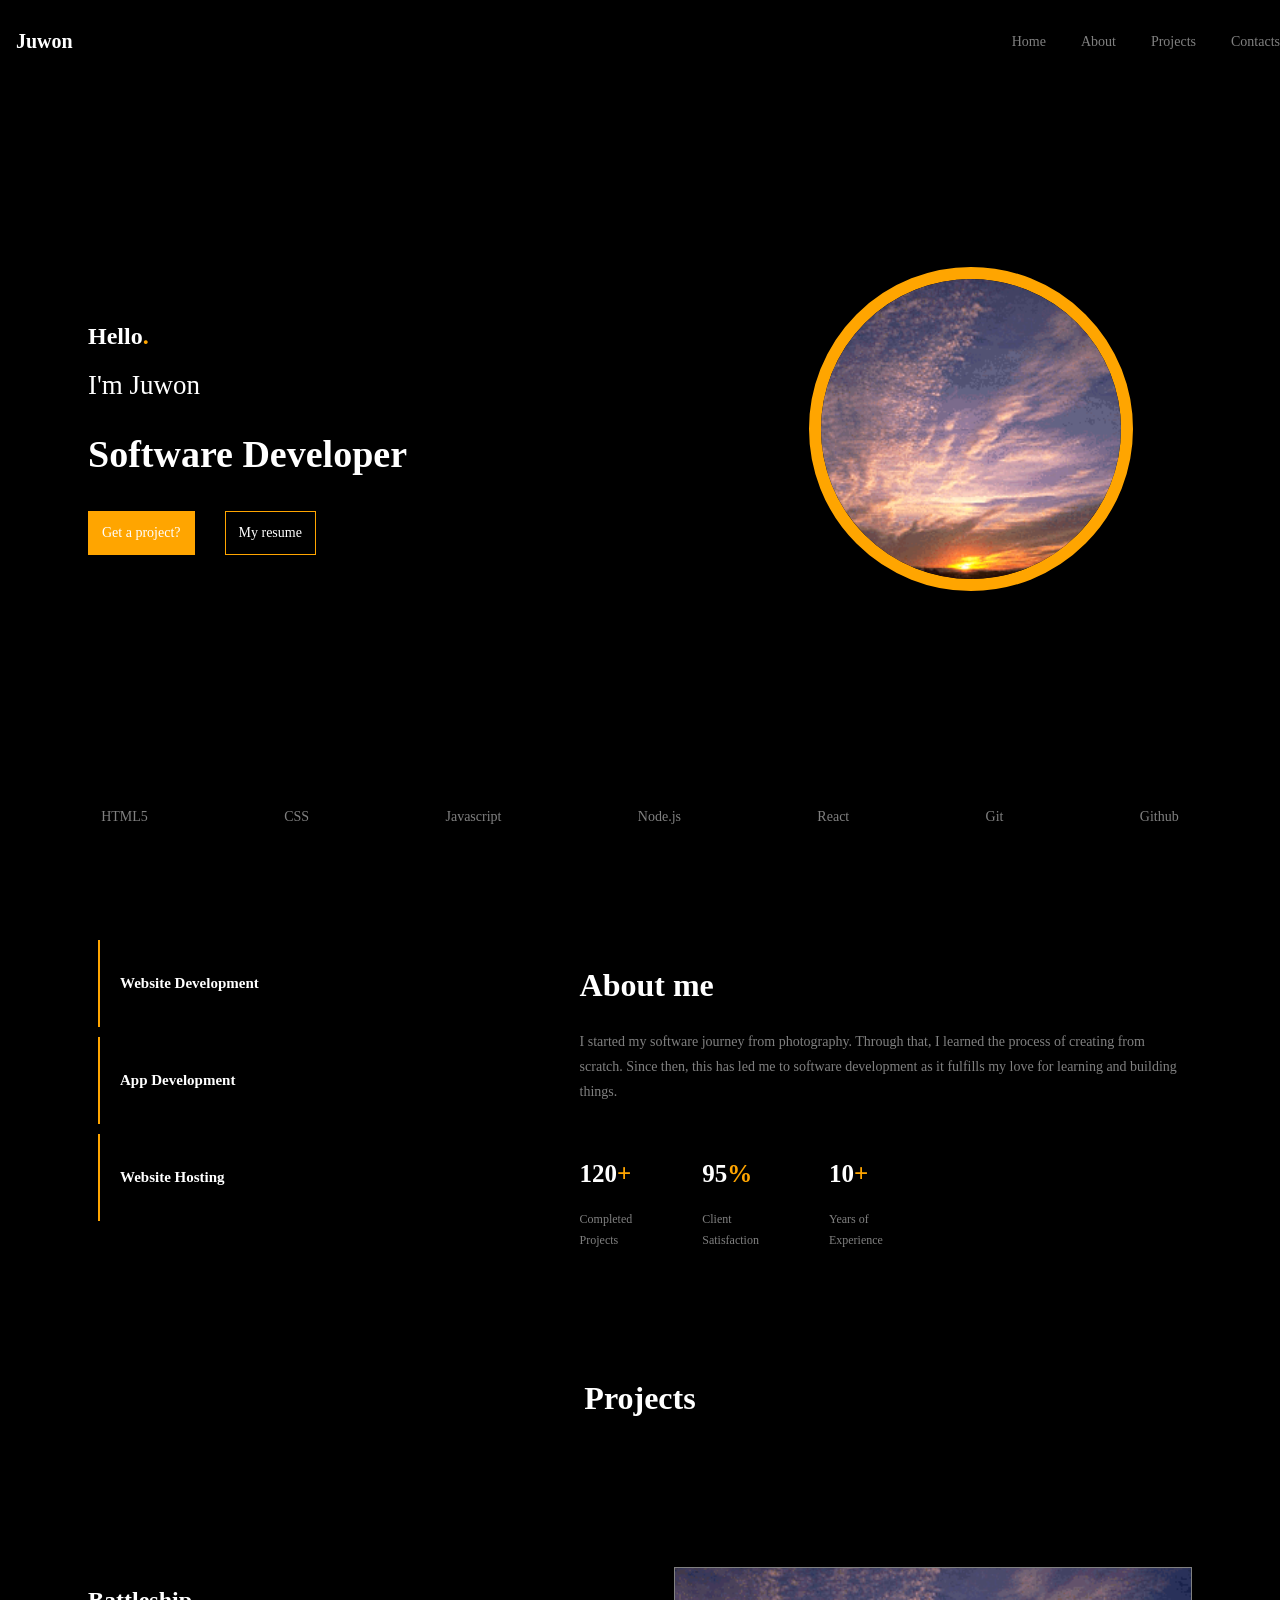
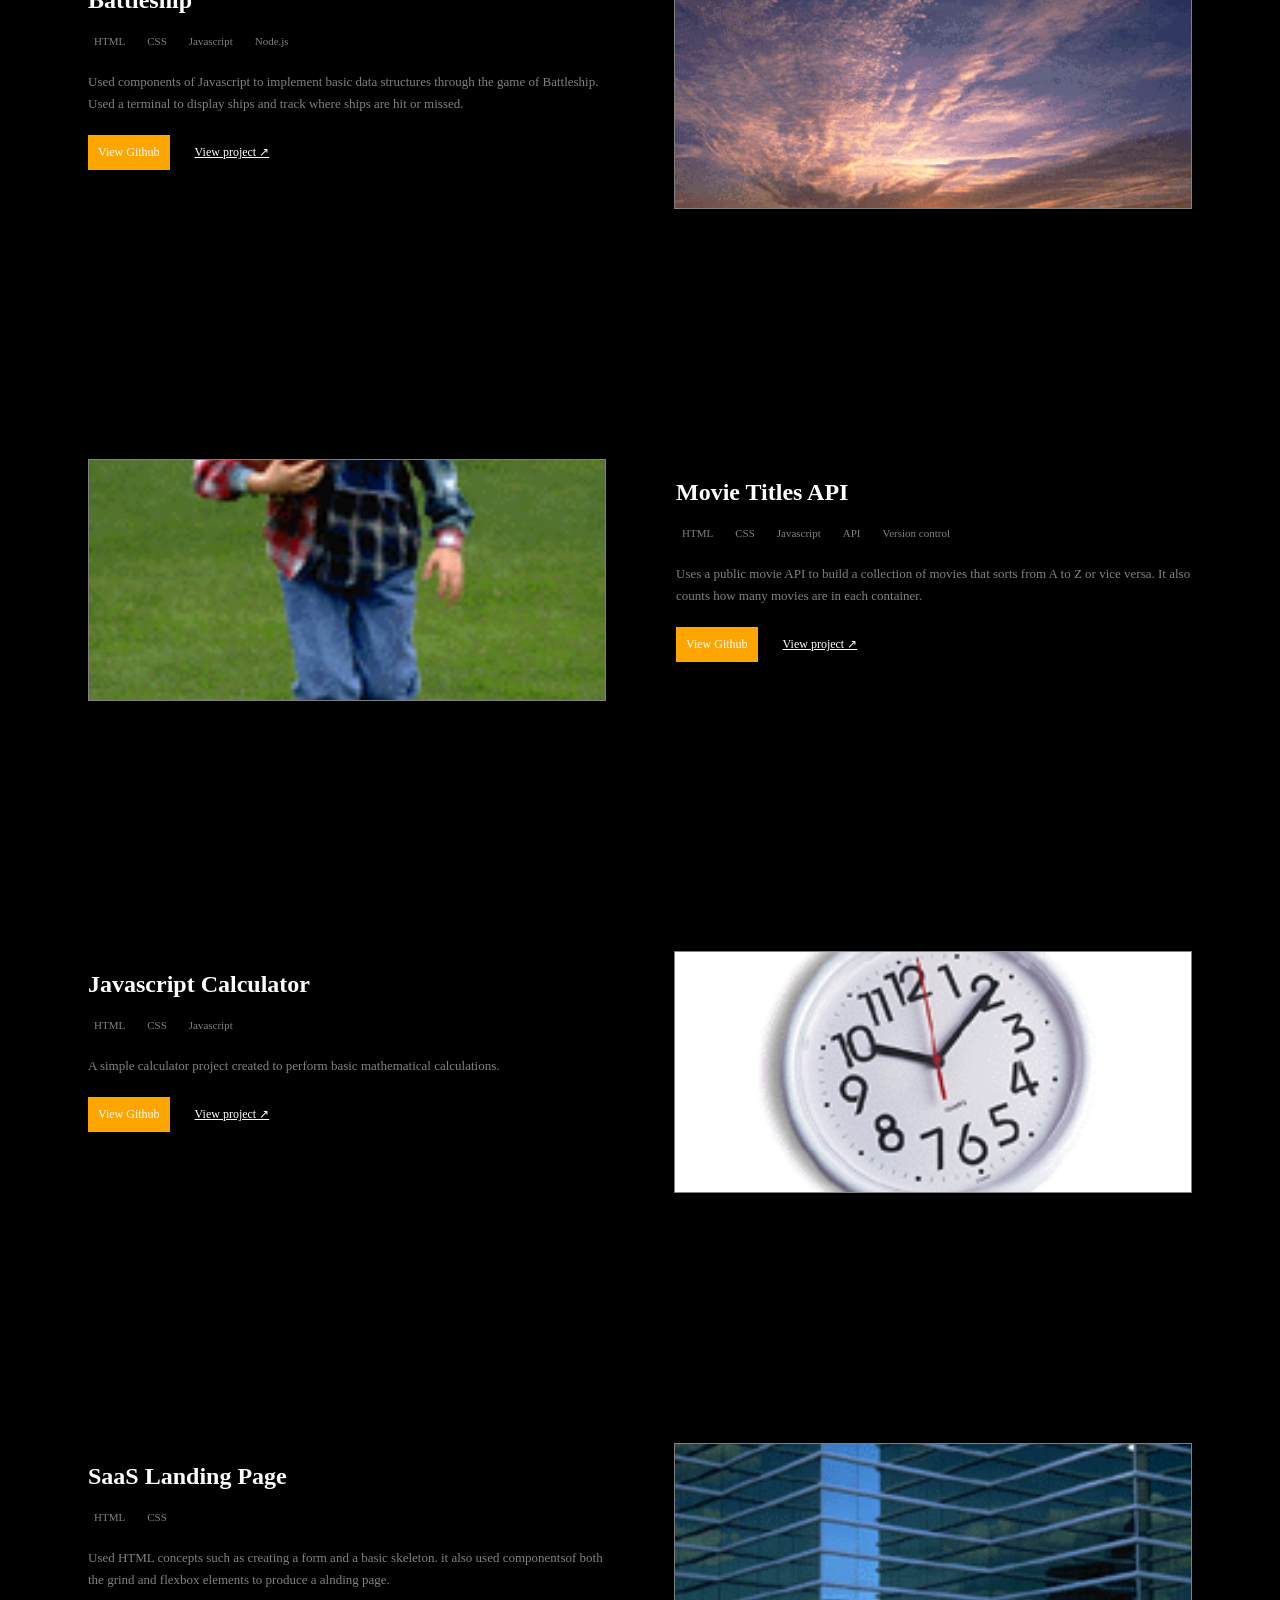
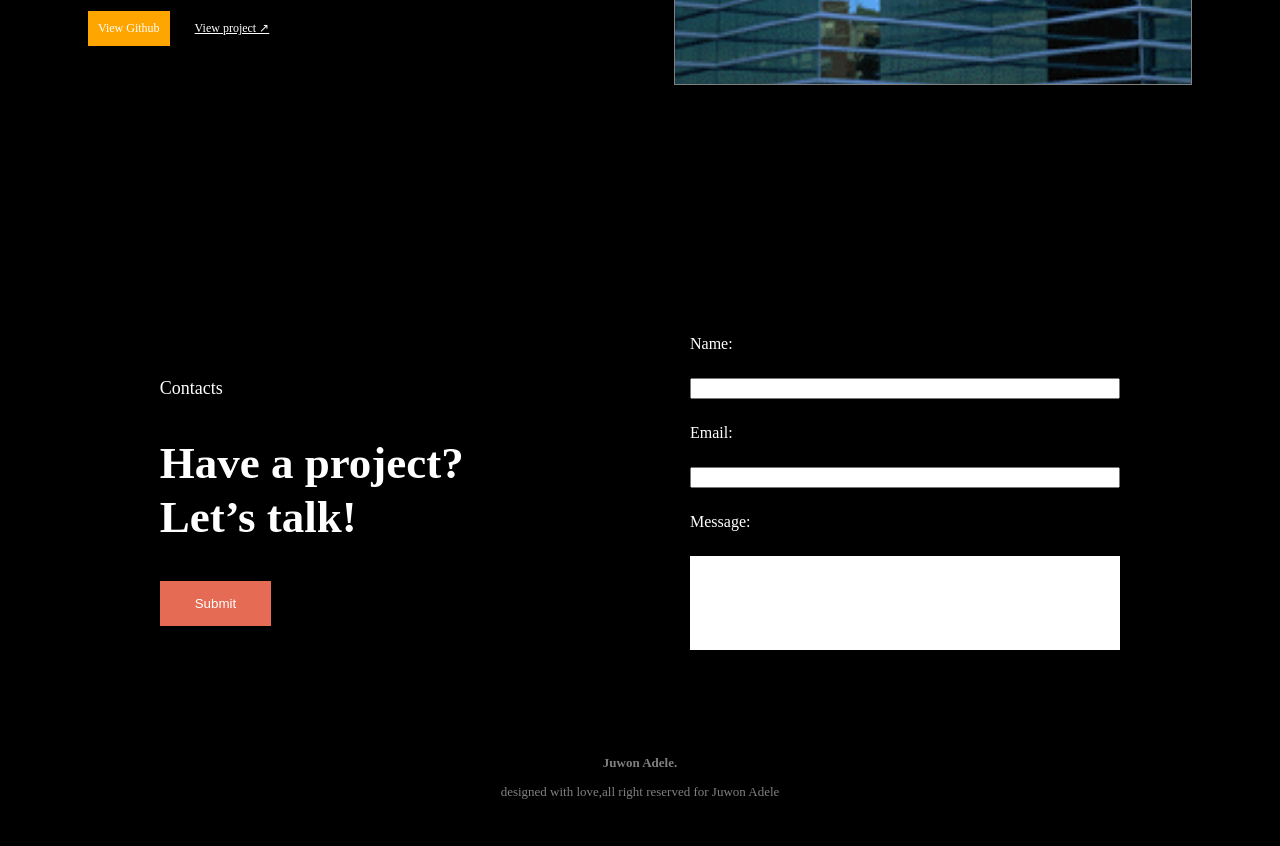
<file: index.html>
<!DOCTYPE html>
<html lang="en">
<head>
<meta charset="UTF-8">
<meta name="viewport" content="width=device-width, initial-scale=1.0">

<title>Juwon - Portfolio</title>

<link rel="stylesheet" href="style.css">
</head>

<body>

<nav>
<div class="name">Juwon</div>

<ul>
<li><a href="#">Home</a></li>
<li><a href="#about">About</a></li>
<li><a href="#projects">Projects</a></li>
<li><a href="#contact">Contacts</a></li>
</ul>
</nav>

<section class="hero">

<div class="hero-text">

<h2>Hello<span>.</span></h2>

<p class="intro">I'm Juwon</p>

<h1>Software Developer</h1>


<div class="buttons">
<a href="#contact" class="btn primary">
Get a project?
</a>

<a href="#" class="btn">
My resume
</a>
</div>

</div>


<div class="hero-image">

<div class="circle">
<img src="./J0101856.JPG" alt="">
</div>

</div>

</section>


<!-- SKILLS -->
<section class="skills">
<span>HTML5</span>
<span>CSS</span>
<span>Javascript</span>
<span>Node.js</span>
<span>React</span>
<span>Git</span>
<span>Github</span>
</section>

<!-- ABOUT -->
<section class="about" id="about">

<div class="services">

<div class="service">
<h3> Website Development</h3>
</div>

<div class="service">
<h3> App Development</h3>
</div>

<div class="service">
<h3> Website Hosting</h3>
</div>

</div>


<div class="about-content">

<h2 class="section-title">
About me
</h2>

<p>
I started my software journey from photography.
Through that, I learned the process of creating
from scratch. Since then, this has led me to
software development as it fulfills my love
for learning and building things.
</p>


<div class="stats">

<div class="stat">
<h2>120<span>+</span></h2>
<p>Completed<br>Projects</p>
</div>

<div class="stat">
<h2>95<span>%</span></h2>
<p>Client<br>Satisfaction</p>
</div>

<div class="stat">
<h2>10<span>+</span></h2>
<p>Years of<br>Experience</p>
</div>

</div>

</div>

</section>


<!-- PROJECTS -->
<section class="projects" id="projects">

<h2 class="projects-title">
Projects
</h2>


<!-- BATTLESHIP -->
<div class="project">

<div class="project-info">

<h2>Battleship</h2>

<div class="tags">
<span class="tag">HTML</span>
<span class="tag">CSS</span>
<span class="tag">Javascript</span>
<span class="tag">Node.js</span>
</div>

<p>
Used components of Javascript to implement
basic data structures through the game of
Battleship. Used a terminal to display ships
and track where ships are hit or missed.
</p>

<div class="project-links">
<a href="#" class="github">
View Github
</a>

<a href="#" class="view">
View project ↗
</a>
</div>

</div>


<div class="project-image">
<img src="./J0101856.JPG" alt="">
</div>

</div>


<!-- MOVIE API -->
<div class="project">

<div class="project-info">

<h2>Movie Titles API</h2>

<div class="tags">
<span class="tag">HTML</span>
<span class="tag">CSS</span>
<span class="tag">Javascript</span>
<span class="tag">API</span>
<span class="tag">Version control</span>
</div>

<p>
Uses a public movie API to build a collection
of movies that sorts from A to Z or vice versa.
It also counts how many movies are in each
container.
</p>

<div class="project-links">
<a href="#" class="github">
View Github
</a>

<a href="#" class="view">
View project ↗
</a>
</div>

</div>


<div class="project-image">
<img src="./J0101863.JPG" alt="">
</div>

</div>


<!-- CALCULATOR -->
<div class="project">

<div class="project-info">

<h2>Javascript Calculator</h2>

<div class="tags">
<span class="tag">HTML</span>
<span class="tag">CSS</span>
<span class="tag">Javascript</span>
</div>

<p>
A simple calculator project created to perform
basic mathematical calculations.
</p>

<div class="project-links">
<a href="#" class="github">
View Github
</a>

<a href="#" class="view">
View project ↗
</a>
</div>

</div>


<div class="project-image">
<img src="./PH01035U.JPG" alt="">
</div>

</div>

</section>
<div class="project">

<div class="project-info">

<h2>SaaS Landing Page</h2>


<div class="tags">
<span class="tag">HTML</span>
<span class="tag">CSS</span>
</div>

<p>
Used HTML concepts such as creating a form and a basic skeleton.
it also used componentsof both the grind and flexbox elements to produce a alnding page.
</p>

<div class="project-links">
<a href="#" class="github">
View Github
</a>

<a href="#" class="view">
View project ↗
</a>
</div>

</div>


<div class="project-image">
<img src="./PH02417U.JPG" alt="">
</div>

</div>

</section>

 
<section class="contact">
    <div class="contact-text">
        <p>Contacts</p>
        <h1>Have a project?<br>Let’s talk!</h1>
        <button type=”submit”>Submit</button>
    </div>

    
    <form class="contact-form">
    <label for="name">Name:</label>
            
            <input type="text" id="name" name="name">

            

            <label for="email">Email:</label>
           
            <input type="email" id="email" name="email">

            <label for="message">Message:</label>
        
            <textarea id="message"
                      name="message"
                      rows="5"
                      cols="30"></textarea>

            
            </form>
</section>


<footer>
<b>Juwon Adele.</b><br>
<p>designed with love,all right reserved for Juwon Adele</p>


</footer>


</body>
</html>
</file>
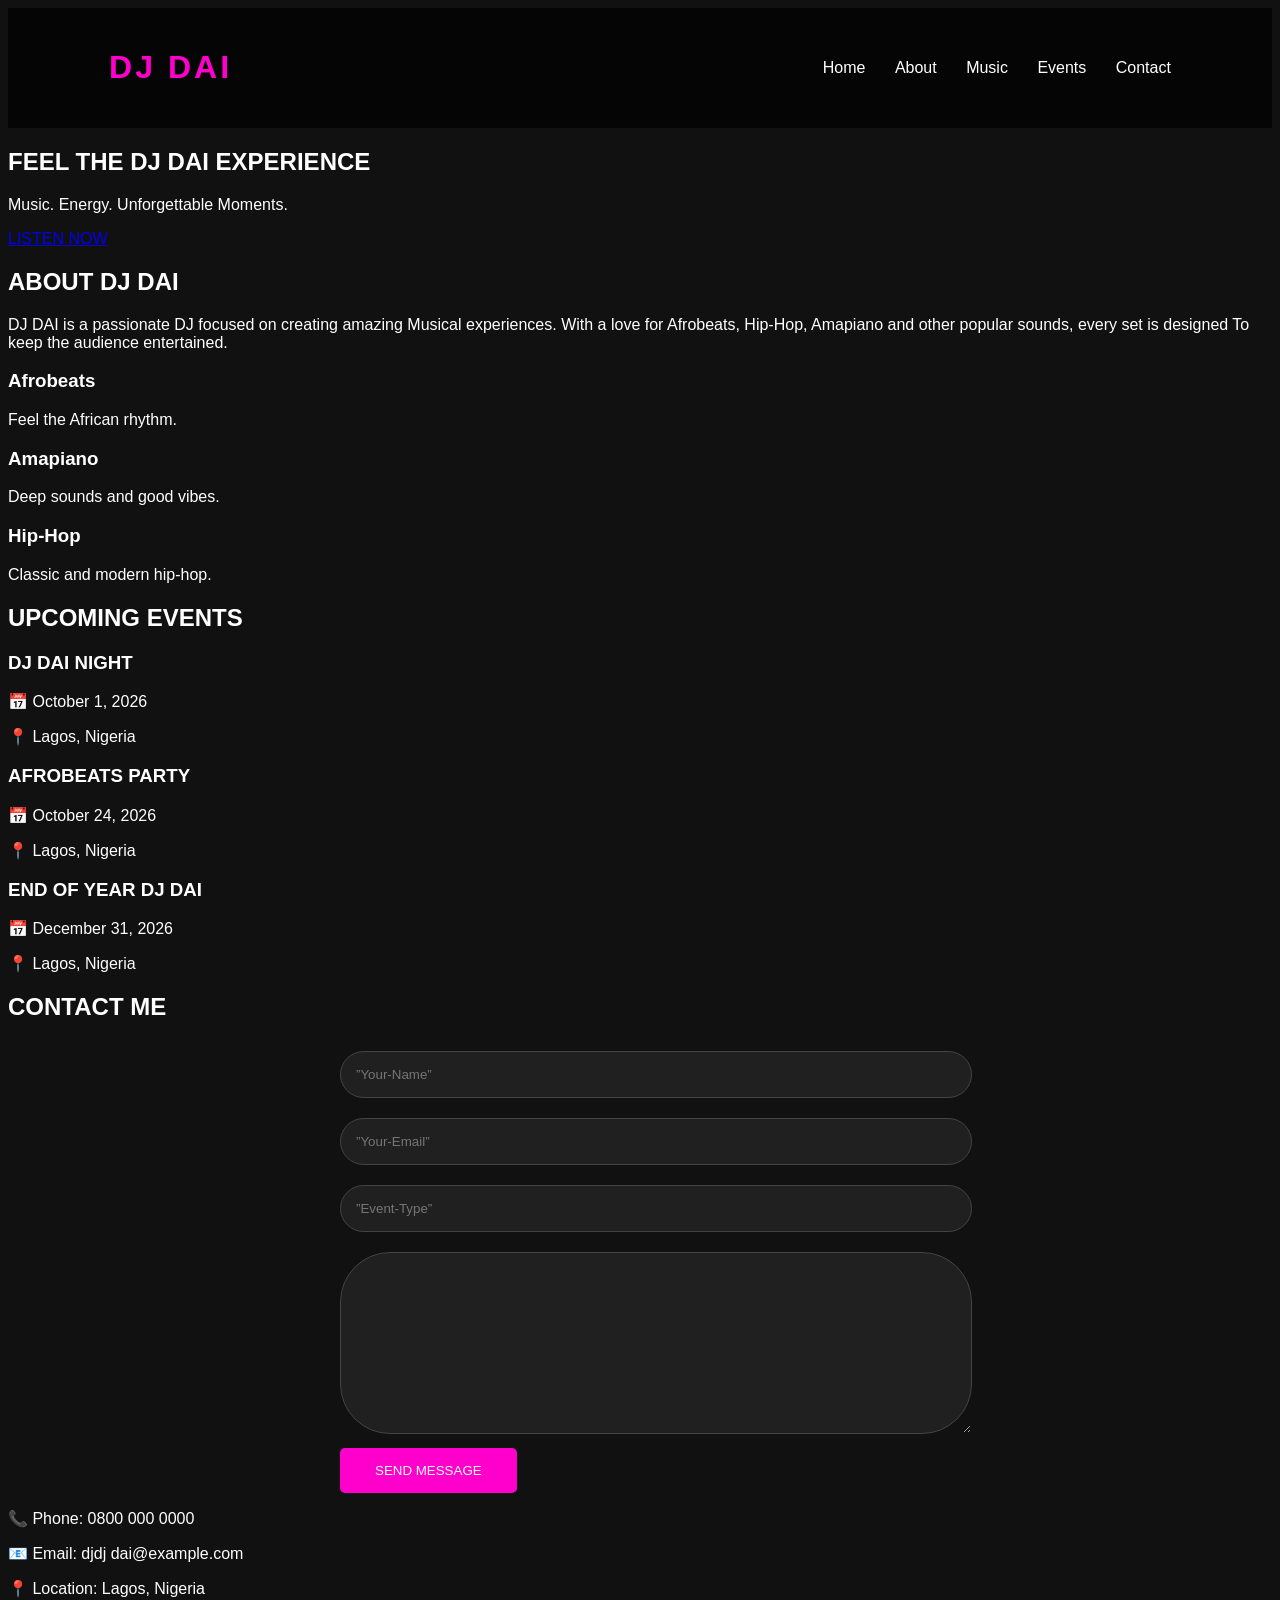
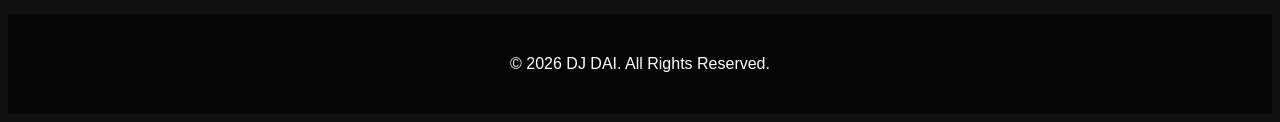
<file: work/assinment.html>
<!DOCTYPE html>
<html>
<head>
    <title>DJ DAI</title>
    <link rel="stylesheet" href="./style2.css">
</head>

<body>


<header>
    <h1>DJ DAI</h1>

    <nav>
        <a href=”#home”>Home</a>
        <a href=”#about”>About</a>
        <a href=”#music”>Music</a>
        <a href=”#events”>Events</a>
        <a href=”#contact”>Contact</a>
    </nav>
    
</header>



<section id=”home” class=”hero”>

    <div>
        <h2>FEEL THE DJ DAI EXPERIENCE</h2>

        <p>
            Music. Energy. Unforgettable Moments.
        </p>

        <a href=”#music” class=”button”>
            LISTEN NOW
        </a>
    </div>

</section>



<section id=”about” class=”page”>

    <h2>ABOUT DJ DAI</h2>

    <p>
        DJ DAI is a passionate DJ focused on creating amazing
        Musical experiences. With a love for Afrobeats, Hip-Hop,
        Amapiano and other popular sounds, every set is designed
        To keep the audience entertained.
    </p>
	
    <div class=”cards”>

        <div class=”card”>
            <h3>Afrobeats</h3>
            <p>Feel the African rhythm.</p>
        </div>

        <div class=”card”>
            <h3>Amapiano</h3>
            <p>Deep sounds and good vibes.</p>
        </div>

        <div class=”card”>
            <h3>Hip-Hop</h3>
            <p>Classic and modern hip-hop.</p>
        </div>

    </div>

</section>

<section id=”events” class=”page”>

    <h2>UPCOMING EVENTS</h2>

    <div class=”events”>

        <div class=”event”>
            <h3>DJ DAI NIGHT</h3>
            <p>📅 October 1, 2026</p>
            <p>📍 Lagos, Nigeria</p>
        </div>


        <div class=”event”>
            <h3>AFROBEATS PARTY</h3>
            <p>📅 October 24, 2026</p>
            <p>📍 Lagos, Nigeria</p>
        </div>


        <div class=”event”>
            <h3>END OF YEAR DJ DAI</h3>
            <p>📅 December 31, 2026</p>
            <p>📍 Lagos, Nigeria</p>
        </div>

    </div>

</section>



<section id=”contact” class=”page”>

    <h2>CONTACT ME</h2>

    <form>

        <input
            Type=”text”
            Placeholder=”Your-Name”
        >

        <input
            Type=”email”
            Placeholder=”Your-Email”
        >

        <input
            Type=”text”
            Placeholder=”Event-Type”
        >

        <textarea
            Placeholder=”Your-Message”>
        </textarea>

        <button type=”submit”>
            SEND MESSAGE
        </button>

    </form>


    <div class=”contact-info”>

        <p>📞 Phone: 0800 000 0000</p>

        <p>📧 Email: djdj dai@example.com</p>

        <p>📍 Location: Lagos, Nigeria</p>

    </div>

</section>



<footer>

    <p>
        © 2026 DJ DAI. All Rights Reserved.
    </p>

</footer>

</body>
</html>
</file>
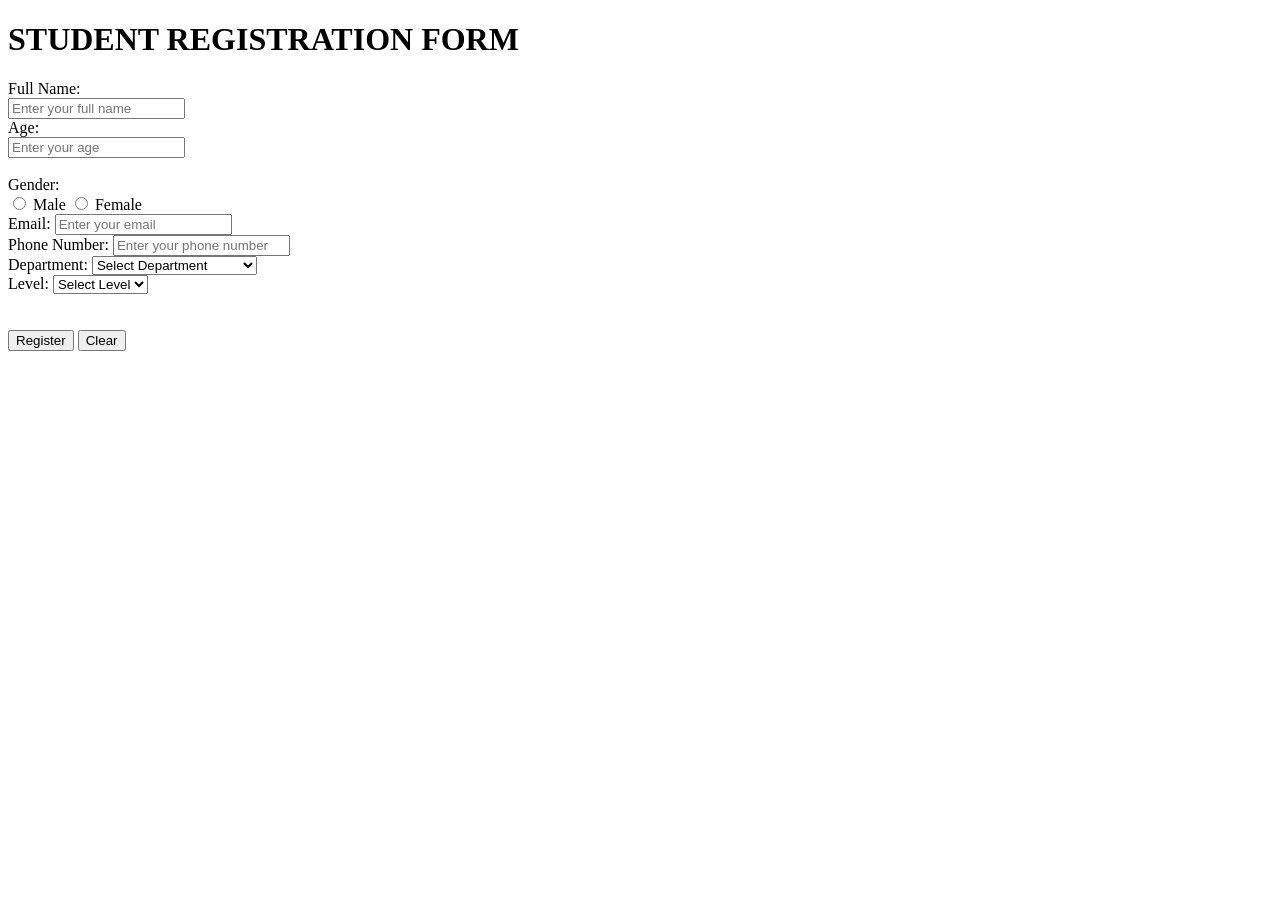
<file: work/class work.html>
<!DOCTYPE html>
<html lang="en">
<head>
    <meta charset="UTF-8">
    <meta name="viewport" content="width=device-width, initial-scale=1.0">
    <title>student registration form</title>
</head>
<body>
    <h1>STUDENT REGISTRATION FORM</h1>
  <form action="#" method="post">
        <div style="display: flex; gap: 40px;">
        <div>   

        <label for="fullname">Full Name:</label><br>
        <input type="text" id="fullname" name="fullname" placeholder="Enter your full name">
        <br/>

        <label for="age">Age:</label><br>
        <input type="number" id="age" name="age" placeholder="Enter your age">
        <br><br>

        <label>Gender:</label><br/>
        <input type="radio" name="gender" value="male"> Male
        <input type="radio" name="gender" value="female"> Female
        <br/>
   <label for="email">Email:</label>
        <input type="email" id="email" name="email" placeholder="Enter your email">
        <br/>

        <label for="phone">Phone Number:</label>
        <input type="tel" id="phone" name="phone" placeholder="Enter your phone number">
        <br/>
                <label for="department">Department:</label>
        <select id="department" name="department">
            <option value="">Select Department</option>
            <option value="computer-science">Computer Science</option>
            <option value="accounting">Accounting</option>
            <option value="business">Business Administration</option>
            <option value="engineering">Engineering</option>
            <option value="mass-communication">Mass Communication</option>
        </select>
        <br/>
<label for="level">Level:</label>
        <select id="level" name="level">
            <option value="">Select Level</option>
            <option value="100">100 Level</option>
            <option value="200">200 Level</option>
            <option value="300">300 Level</option>
            <option value="400">400 Level</option>
        </select>
        <br/>
          <br><br>
        <button type="submit">Register</button>
        <button type="reset">Clear</button>

</div>
</form>
</body>
</html>
</file>
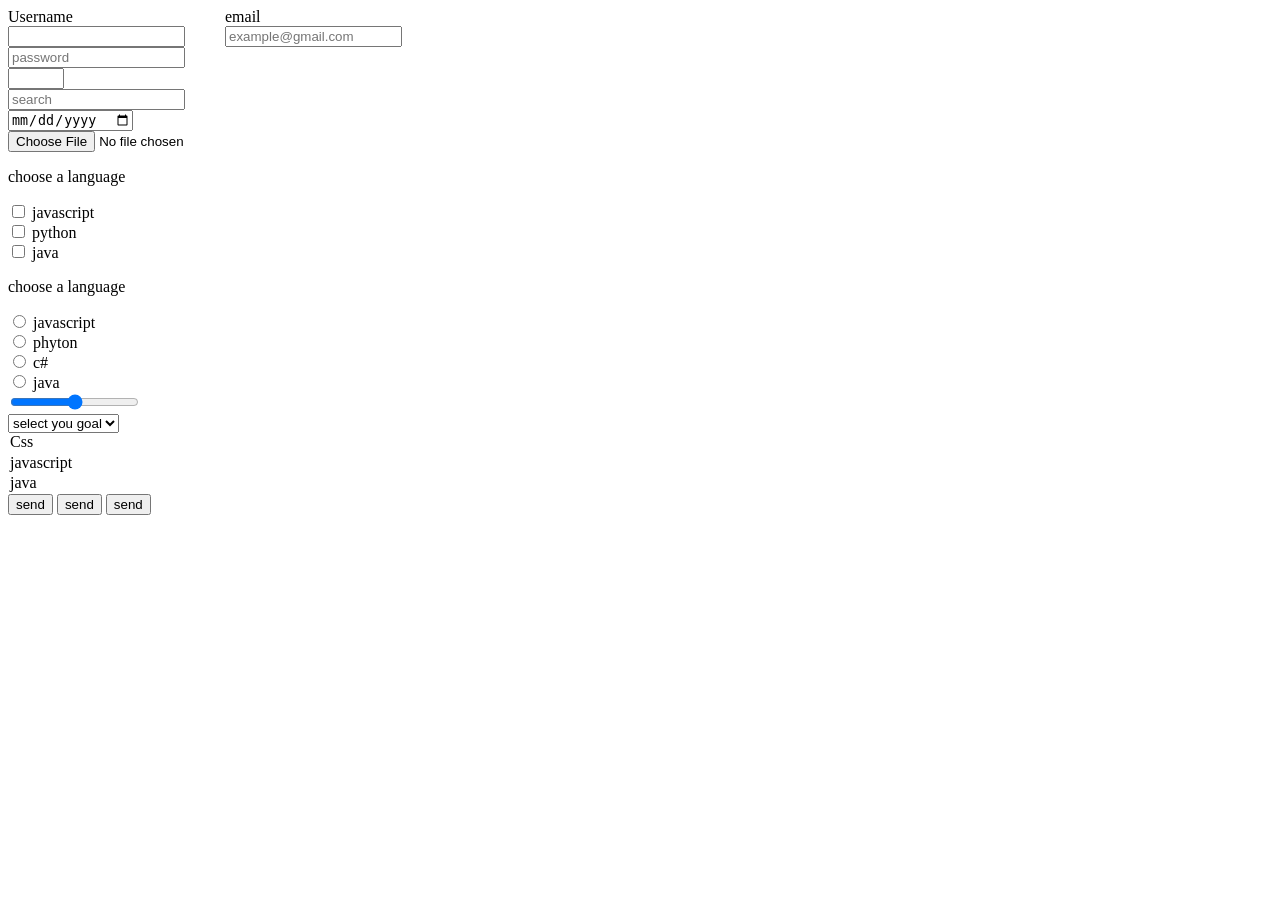
<file: work/test.html>
<!DOCTYPE html>
<html lang="en">
<head>
    <meta charset="UTF-8">
    <meta name="viewport" content="width=device-width, initial-scale=1.0">
    <title>Document</title>
</head>
<body>
      <form action="#" method="post">
        <div style="display: flex; gap: 40px;">
        <div>
        <label for ="username">Username</label>
        <br/>

        <input type="text" id="username"min="3" max="100"/>

        </div>

        <div>
            <label for="email">email</label>
            <br/>
            <input type="email" placeholder="example@gmail.com"/>
        </div>
        </div>

        <input type="password" placeholder="password"/>
        <br/>

        <input type="number" min="3" max="100"/> 
        <br/>

        <input type="search" placeholder="search"/>
        <br/>

        <input type="date" placeholder="search"/>
        <br/>

        <input type="file"/>
        <br/> 

        <P>choose a language</P>
        <input type="checkbox" name="javascript"/>
        <label for="">javascript</label>
        <br/>

        <input type="checkbox" name="phyton"/>
        <label for="">python</label>
        <br/>

        <input type="checkbox" name="java"/>
        <label for="">java</label>
        <br/>

        <p>choose a language</p>
        <input type="radio" name="language"/>
        <label for="">javascript</label>
        <br/>

        <input type="radio" name="language">
        <label for="">phyton</label>
        <br/>
        <input type="radio" name="language"/>
        <label for="">c#</label>
        <br/>

        <input type="radio" name="language"/>
        <label for="">java</label>
        <br/>

        <input type="range" minlength="10" max="100"/>
        <br/>

        <select>
        <option value="">select you goal</select></option>
        <option value="css">Css</option>
        <option value="javascript">javascript</option>
        <option value="java">java</option>
        </select>

        <button type="submit">send</button>
        <button type="reset">send</button>
        <button type="button">send</button>
    </form>
</body>
</html>
</file>
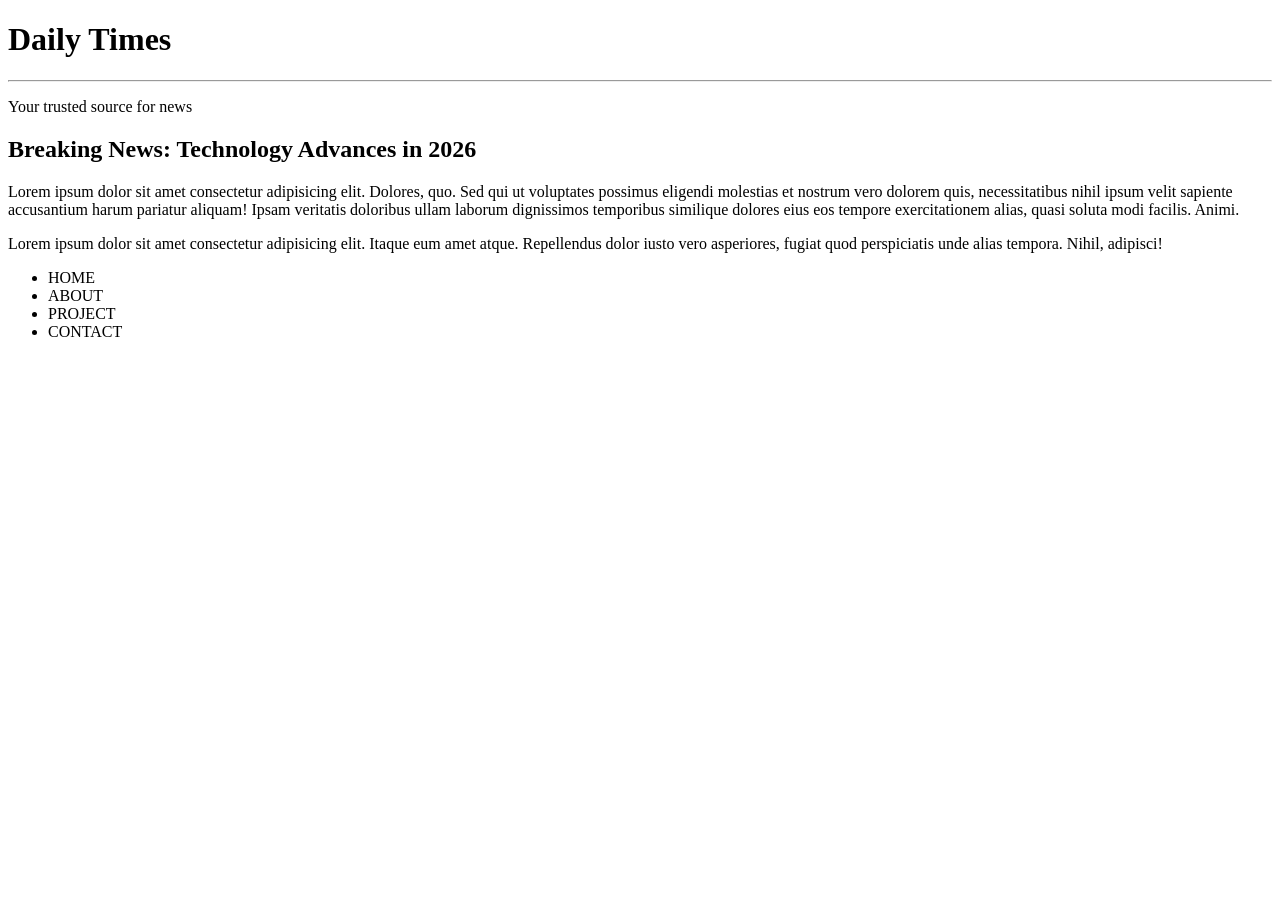
<file: work/work.html>
<!DOCTYPE html>
<html lang="en">
<head>
    <meta charset="UTF-8">
    <meta name="viewport" content="width=device-width, initial-scale=1.0">
    <title>Daily Times - Newspaper</title>
    </head>
<html>

    <header>
        <h1>Daily Times</h1><hr/>
        <p>Your trusted source for news</p>
    </header>

    <body>
        <!-- Main Article -->
        <article>  
            <h2>Breaking News: Technology Advances in 2026</h2>
            
            <p>Lorem ipsum dolor sit amet consectetur adipisicing elit. Dolores, quo. Sed qui ut voluptates possimus eligendi molestias et nostrum vero dolorem quis, necessitatibus nihil ipsum velit sapiente accusantium harum pariatur aliquam! Ipsam veritatis doloribus ullam laborum dignissimos temporibus similique dolores eius eos tempore exercitationem alias, quasi soluta modi facilis. Animi.
                
            </p>
            <p>Lorem ipsum dolor sit amet consectetur adipisicing elit. Itaque eum amet atque. Repellendus dolor iusto vero asperiores, fugiat quod perspiciatis unde alias tempora. Nihil, adipisci!
            </p>
        </article>
        <ul>
    <li>HOME</lI>
    <li>ABOUT</li>
    <li>PROJECT</li>
    <li>CONTACT</li>
    </ul>
    </body>
    </html>
</file>
<file: style.css>
• {
margin: 0;
padding: 0;
box-sizing: border-box;
font-family: 'Times New Roman', Times, serif;
text-align: center;
list-style: none;
text-decoration: none;
top: 0;
left: 0;
}
body {
background: black;
color:white;
}
nav {
width: 100%;
padding: 8px ;
display: flex;
justify-content: space-between;
align-items: center;
background: black;
position: sticky;
top: 0;
left: 0;
}
.name {
font-size: 20px;
font-weight: bold;
}
nav ul {
display: flex;
gap: 35px;
list-style: none;
}
nav ul li a {
color: gray;
text-decoration: none;
font-size: 14px;
}
 
.hero {
min-height: 550px;
padding: 80px ;
display: flex;
align-items: center;
justify-content: space-between;
}
.hero-text {
width: 50%;
}
.hello {
font-size: 30px;
font-weight:bold;
}
.hero-text h2 span {
color: orange;
}
.intro {
font-size: 27px;
margin: 15px 0;
}
.hero h1 {
font-size: 38px;
margin-bottom: 35px;
}
.buttons {
display: flex;
gap: 30px;
}
.btn.primary {
background: orange;
}
.btn {
padding: 13px ;
text-decoration: none;
border: 1px solid orange;
color: white;
font-size: 14px;
}
.hero-image {
width: 40%;
display: flex;
justify-content: center;
}
.circle {
width: 300px;
height: 300px;
border-radius: 50%;
border: 12px solid orange;
display: flex;
justify-content: center;
align-items: center;
overflow:hidden;
}
.circle img {
width: 100%;
height: 100%;
object-fit:cover;
}
.skills {
display: flex;
justify-content: space-around;
padding: 25px ;
background: black;
color: gray;
font-size: 14px;
}
.about {
padding: 90px ;
display: flex;
gap: 80px;
}
.services {
width: 40%;
}
.service {
padding: 20px;
border-left: 2px solid orange;
margin-bottom: 10px;
}
.service h3 {
font-size: 15px;
}
.about-content {
width: 60%;
}
.section-title {
font-size: 32px;
margin-bottom: 25px;
}
.about-content p {
color:gray;
line-height: 1.8;
font-size: 14px;
}
.stats {
display: flex;
gap: 70px;
margin-top: 35px;
}
.stat h2 {
font-size: 25px;
}
.stat h2 span {
color: orange;
}
.stat p {
font-size: 12px;
}

.projects-title {
text-align: center;
font-size: 32px;
margin-bottom: 70px;
}
.project {
display: flex;
justify-content: space-between;
align-items: left;
gap: 70px;
margin-bottom: 90px;
padding: 80px ;
}
.project:nth-child(odd) {
flex-direction: row-reverse;
}
.project-image {
width: 50%;
height: 240px;
background: black;
border: 1px solid gray;
display: flex;
justify-content: center;
align-items: center;
overflow: hidden;
}
.project-image img {
width: 100%;
height: 100%;
object-fit: cover;
}
.project-info {
width: 50%;
}
.project-info h2 {
margin-bottom: 15px;
}
.tags {
display: flex;
gap: 10px;
margin-bottom: 18px;
flex-wrap: wrap;
}
.tag {
padding: 6px ;
background:black;
color:grey;
font-size: 11px;
border-radius: 12px;
}
.project-info p {
color: grey;
line-height: 1.7;
font-size: 13px;
margin-bottom: 20px;
}
.project-links {
display: flex;
gap: 25px;
}
.github {
padding: 10px ;
background: orange;
color: white;
text-decoration: none;
font-size: 12px;
}
.view {
color: white;
font-size: 12px;
padding-top: 10px;
}

.contact {
    display: flex;
    justify-content: space-between;
    align-items: center;
    padding: 80px 12%;
    color: white;
    gap: 100px;
}

.contact-text {
    width: 45%;
}

.contact-text p {
    font-size: 18px;
}

.contact-text h1 {
    font-size: 45px;
    line-height: 1.2;
}

button {
    background: #e66b55;
    color: white;
    border: none;
    padding: 15px 35px;
    cursor: pointer;
}


.contact-form {
    width: 45%;
    display: flex;
    flex-direction: column;
    gap: 25px;
   
}

.contact-form textarea {
    border: none;
    border-bottom: 2px ;
    padding: 12px 0;
    color: black;
    outline: none;
}

.contact-form textarea {
    height: 70px;
    resize: none;
   
}
footer {
text-align: center;
padding: 25px;
color:gray;
font-size: 13px;
}

@media screen and (max-width: 768px) {
nav {          
flex-wrap: wrap;
gap: 15px;
padding: 12px 20px;
}
nav ul {
flex-wrap: wrap;
justify-content: center;
gap: 12px 20px;
}
.hero {
min-height: auto;
padding: 60px 24px;
flex-direction: column;
gap: 40px;
}
.hero-text,
.hero-image,
.services,
.about-content,
.project-info,
.project-image,
.contact-text,
.contact-form {
width: 100%;
}
.hero h1 {
font-size: 32px;
}
.buttons,
.project-links {
justify-content: center;
flex-wrap: wrap;
}
.circle {
width: min(300px, 75vw);
height: min(300px, 75vw);
}
.skills {
flex-wrap: wrap;
justify-content: center;
gap: 16px 24px;
}
.about {
padding: 60px 24px;
flex-direction: column;
gap: 35px;
}
.stats {
justify-content: center;
gap: 30px;
flex-wrap: wrap;
}
.projects-title {
margin-bottom: 35px;
}
.project,
.project:nth-child(odd) {
padding: 40px 24px;
margin-bottom: 30px;
flex-direction: column;
gap: 30px;
}
.project-image {
height: 220px;
}
.contact {
padding: 60px 24px;
flex-direction: column;
gap: 40px;
}
.contact-text h1 {
font-size: 36px;
}
}

@media screen and (max-width: 480px) {
.hero {
padding: 45px 18px;
}
.hello {
font-size: 26px;
}
.intro {
font-size: 23px;
}
.hero h1 {
font-size: 28px;
}
.about,
.project,
.project:nth-child(odd),
.contact {
padding-left: 18px;
padding-right: 18px;
}
.section-title,
.projects-title {
font-size: 28px;
}
.stats {
gap: 20px;
}
.contact-text h1 {
font-size: 32px;
}
}
</file>
<file: work/style2.css>
•	{
    margin: 0;
    padding: 0;
    box-sizing: border-box;
    font-family: 'Times New Roman', Times, serif;
    text-align: center;
    list-style: none;
    text-decoration: none;
    top: 0;
    left: 0;
}

Body {
    Font-family: Arial, sans-serif;
    Background: #111;
    Color: white;
    /* text-align:justify; */
}

Header {
    Background: #050505;
    Padding: 20px 8%;
    Display: flex;
    Justify-content: space-between;
    Align-items: center;
}

Header h1 {
    Color: #ff00cc;
    Letter-spacing: 3px;
}

Nav a {
     Color: white;
    Text-decoration: none;
    Margin-left: 25px;
    position: sticky;
    width: 100%; 
    position: sticky;
     
}

Nav a:hover {
    Color: #ff00cc;
}

/* HOME */

.hero {
    Height: 80vh;
    Display: flex;
    Justify-content: center;
    Align-items: center;
    Text-align: center;

    Background:
    Linear-gradient(rgba(0,0,0,.65), rgba(0,0,0,.65)),
    url("dj.jpg");

    background-size: cover;
    background-position: center;
}

.hero h2 {
    Font-size: 70px;
    Color: #ff00cc;
}

.hero p {
    Font-size: 20px;
    Margin: 20px;
}

.button {
    Display: inline-block;
    Padding: 14px 30px;
    Background: #ff00cc;
    Color: white;
    Text-decoration: none;
    Border-radius: 5px;
}

.welcome {
    Text-align: center;
    Padding: 70px 15%;
}

.welcome h2 {
    Color: #ff00cc;
    Margin-bottom: 20px;
}
/* OTHER PAGES */

.page {
    Min-height: 75vh;
    Padding: 70px 10%;
    text-align:center;
}

.page h2 {
    Color: #ff00cc;
    Font-size: 40px;
    Margin-bottom: 30px;
}

.page > p {
    Max-width: 700px;
    Margin: auto;
    Line-height: 1.8;
}

.cards,
.events {
    Display: flex;
    Justify-content: center;
    Gap: 25px;
    Margin-top: 50px;
    Flex-wrap: wrap;
}



/* FORM */

Form {
    Max-width: 600px;
    Margin: auto;
}

Input,
Textarea {
    Width: 100%;
    Padding: 15px;
    Margin: 10px 0;
    Background: #202020;
    Color: white;
    Border: 1px solid #444;
    Border-radius: 50px;
}

Textarea {
    Height: 150px;
}

Button {
    Padding: 15px 35px;
    Background: #ff00cc;
    Color: white;
    Border: none;
    Border-radius: 5px;
    Cursor: pointer;
}

.contact-info {
    Margin-top: 40px;
    Line-height: 2;
}

/* FOOTER */

Footer {
    Background: #050505;
    Text-align: center;
    Padding: 25px;
}

/* MOBILE */

@media (max-width: 700px) {

    Header {
        Flex-direction: column;
        Gap: 20px;
    }

    Nav a {
        Margin: 5px;
        Font-size: 14px;
    }

    .hero h2 {
        Font-size: 45px;
    }
}
</file>
